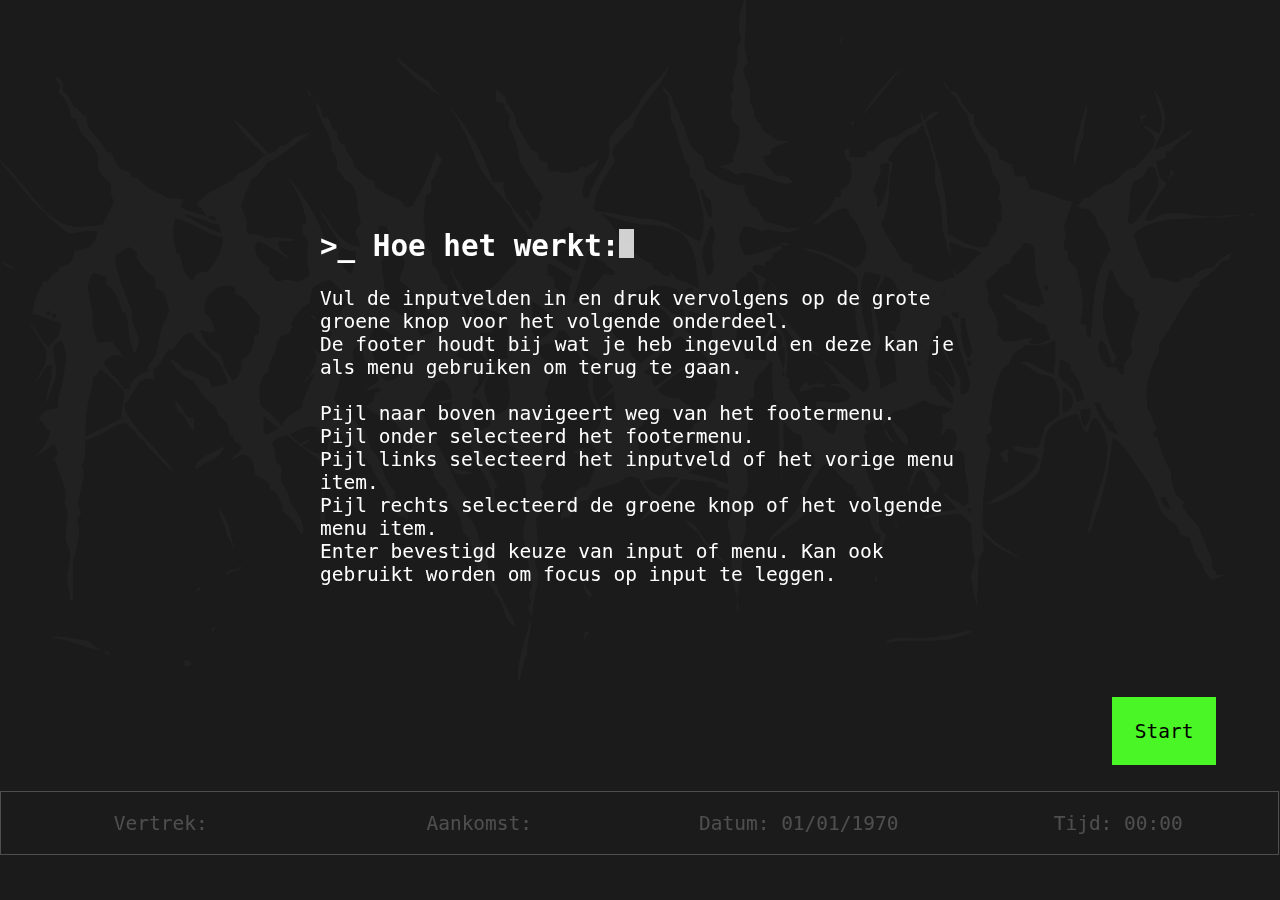
<file: prototypes/demo1/index.html>
<!DOCTYPE html>
<html lang="nl" dir="ltr">
  <head>
    <meta charset="utf-8" />
    <title>NS 2.0</title>
    <link rel="stylesheet" href="css/style.css" />
  </head>
  <body>
    <main>
      <section id="zero">
        <div>
          <h2>Hoe het werkt:</h2>
          <p>
            Vul de inputvelden in en druk vervolgens op de grote groene knop
            voor het volgende onderdeel.<br />
            De footer houdt bij wat je heb ingevuld en deze kan je als menu
            gebruiken om terug te gaan.<br /><br />
            Pijl naar boven navigeert weg van het footermenu.<br />
            Pijl onder selecteerd het footermenu. <br />
            Pijl links selecteerd het inputveld of het vorige menu item.<br />
            Pijl rechts selecteerd de groene knop of het volgende menu item.<br />
            Enter bevestigd keuze van input of menu. Kan ook gebruikt worden om
            focus op input te leggen.
          </p>
          <a href="#vertrek">Start</a>
        </div>
      </section>
      <form>
        <fieldset id="vertrek">
          <label>
            <h2>We vertrekken vanaf station:</h2>
            <input type="text" value="Eindhoven Centraal" />
          </label>
          <a href="#aankomst">Next</a>
        </fieldset>
        <fieldset id="aankomst">
          <label>
            <h2>We gaan naar station:</h2>
            <input type="text" value="Amsterdam Centraal" />
          </label>
          <a href="#datum">Next</a>
        </fieldset>
        <fieldset id="datum">
          <label>
            <h2>We vertrekken om dd/mm/yyyy:</h2>
            <div>
              <input type="number" value="15" min="1" max="31" /><input
                type="number"
                value="04"
                min="1"
                max="12"
              /><input type="number" value="2020" min="2019" max="2021" />
            </div>
          </label>
          <a href="#tijd">Next</a>
        </fieldset>
        <fieldset id="tijd">
          <label>
            <h2>En om hh:nn</h2>
            <div>
              <input type="number" value="16" min="0" max="24" /><input
                type="number"
                value="30"
                min="0"
                max="59"
              />
            </div>
            <!-- Aankomst/vertrek radio buttons -->
          </label>
          <a href="#last check">Next</a>
        </fieldset>
        <fieldset id="last check">
          <h2>Klopt dit?</h2>
          <!-- Repeat info, grab with JS-->
          <a href="#">Plan!</a>
          <!-- Will be a send button to redirect to or scrape 9292-->
        </fieldset>
      </form>
    </main>
    <footer>
      <ul>
        <li>
          <a href="#vertrek">Vertrek: <span></span></a>
        </li>
        <li>
          <a href="#aankomst">Aankomst: <span></span></a>
        </li>
        <li>
          <a href="#datum"
            >Datum: <span>01</span>/<span>01</span>/<span>1970</span></a
          >
        </li>
        <li>
          <a href="#tijd">Tijd: <span>00</span>:<span>00</span></a>
        </li>
      </ul>
    </footer>
    <script src="js/script.js"></script>
  </body>
</html>
</file>
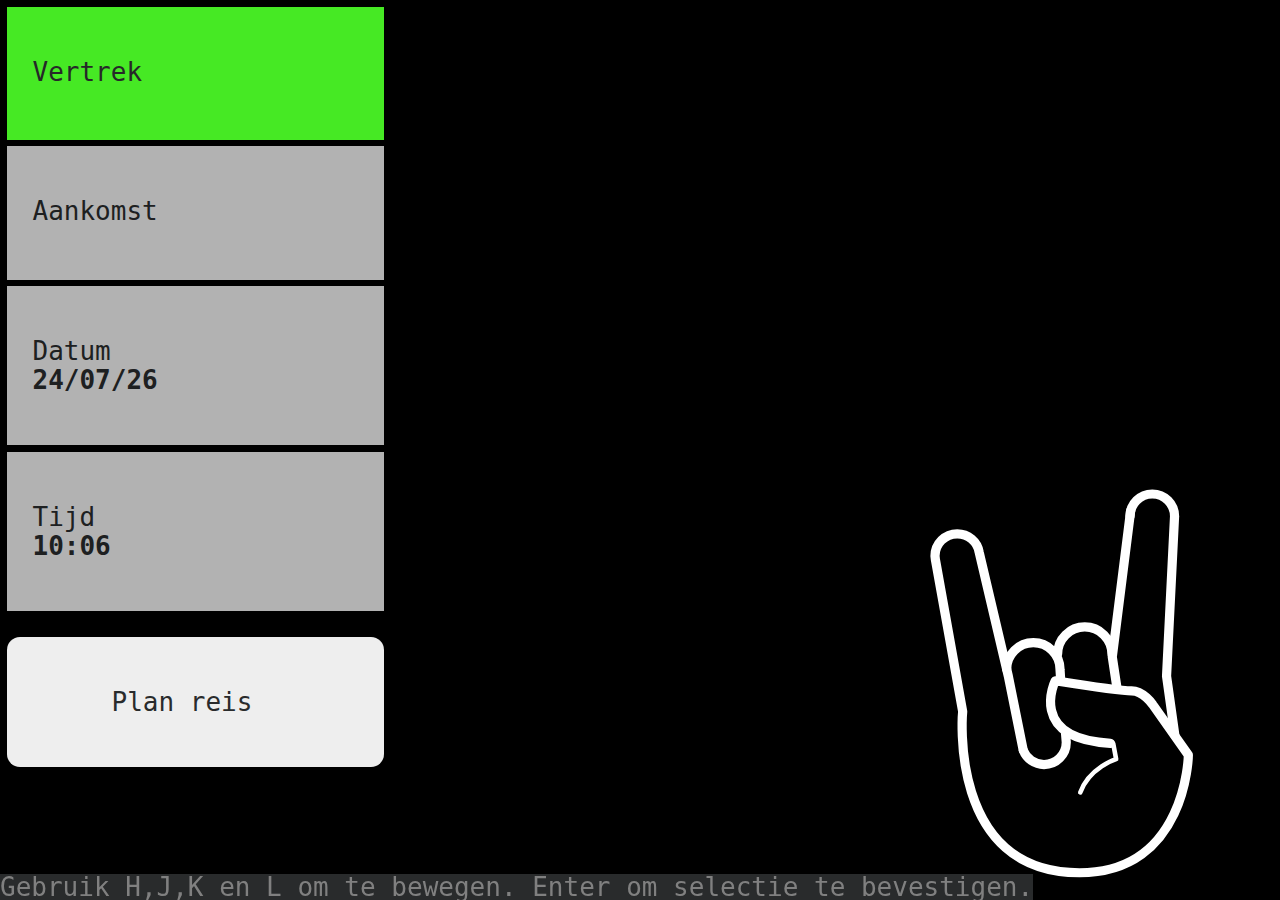
<file: prototypes/demo2/index.html>
<!DOCTYPE html>
<html lang="en" dir="ltr">
  <head>
    <meta charset="utf-8" />
    <title>NS 2.¾</title>
    <link rel="stylesheet" href="css/reset.css" />
    <link rel="stylesheet" href="css/style.css" />
  </head>
  <body>
    <aside id="mainmenu">
      <ul>
        <li><i>Vertrek</i><span></span></li>
        <li><i>Aankomst</i><span></span></li>
        <li><i>Datum</i><span></span></li>
        <li><i>Tijd</i><span></span></li>
        <li>Plan reis</li>
      </ul>
    </aside>
    <main>
      <section id="vertrek" class="hidden">
        <ul>
          <li>A</li>
          <li>B</li>
          <li>C</li>
          <li>D</li>
          <li>E</li>
          <li>F</li>
          <li>G</li>
          <li>H</li>
          <li>I</li>
          <li>J</li>
          <li>K</li>
          <li>L</li>
          <li>M</li>
        </ul>
        <ul>
          <li>N</li>
          <li>O</li>
          <li>P</li>
          <li>Q</li>
          <li>R</li>
          <li>S</li>
          <li>T</li>
          <li>U</li>
          <li>V</li>
          <li>W</li>
          <li>X</li>
          <li>Y</li>
          <li>Z</li>
        </ul>
        <ul>
          <li>Eindhoven Centraal</li>
          <li>Amsterdam Centraal</li>
        </ul>
      </section>
      <section id="aankomst" class="hidden">
        <ul>
          <li>A</li>
          <li>B</li>
          <li>C</li>
          <li>D</li>
          <li>E</li>
          <li>F</li>
          <li>G</li>
          <li>H</li>
          <li>I</li>
          <li>J</li>
          <li>K</li>
          <li>L</li>
          <li>M</li>
        </ul>
        <ul>
          <li>N</li>
          <li>O</li>
          <li>P</li>
          <li>Q</li>
          <li>R</li>
          <li>S</li>
          <li>T</li>
          <li>U</li>
          <li>V</li>
          <li>W</li>
          <li>X</li>
          <li>Y</li>
          <li>Z</li>
        </ul>
        <ul>
          <li>Eindhoven Centraal</li>
          <li>Amsterdam Centraal</li>
        </ul>
      </section>
      <section id="datum" class="hidden">
        <p>
          <span></span>
          /
          <span></span>
          /
          <span></span>
        </p>
      </section>
      <section id="tijd" class="hidden">
        <p><span></span>:<span></span></p>
      </section>
    </main>
    <footer>
      Gebruik H,J,K en L om te bewegen. Enter om selectie te bevestigen.
    </footer>
    <svg
      version="1.1"
      id="rock"
      xmlns="http://www.w3.org/2000/svg"
      xmlns:xlink="http://www.w3.org/1999/xlink"
      x="0px"
      y="0px"
      viewBox="0 0 960 560"
      style="enable-background:new 0 0 960 560;"
      xml:space="preserve"
    >
      <style type="text/css">
        .st0 {
          fill: none;
          stroke: #fff;
          stroke-width: 10;
          stroke-linecap: round;
          stroke-linejoin: round;
          stroke-miterlimit: 10;
        }
        .st1 {
          fill: none;
          stroke: #fff;
          stroke-width: 5;
          stroke-linecap: round;
          stroke-linejoin: round;
          stroke-miterlimit: 10;
        }
      </style>
      <path
        class="st0"
        d="M553.3,99.2c0-13.4,10.8-24.2,24.2-24.2s24.2,10.8,24.2,24.2"
      />
      <path
        class="st0"
        d="M474.6,249c0-16.3,13.2-29.5,29.5-29.5s29.5,13.2,29.5,29.5"
      />
      <path
        class="st0"
        d="M478,278.2l-0.8-12.6c0-16-13-29-29-29c-16,0-29,13-29,29"
      />
      <path
        class="st0"
        d="M437.3,353.7c3.5,9,12.3,15.4,22.5,15.4c13.4,0,24.2-10.8,24.2-24.2l-0.9-11.1"
      />
      <path
        class="st0"
        d="M532,346c-91-5-60-68-60-68s70,11,83,11s23,15,23,15l38.7,54.7c0,0-2,128-118.3,128
	c-143.7,0-127-175.3-127-175.3L341.7,146l-0.4-3.5c0-13.4,10.8-24.2,24.2-24.2c11.9,0,21.8,8.6,23.8,19.9L389,137l32,136l16.2,80.5"
      />
      <polyline class="st0" points="554,93 534,252 539,285 " />
      <polyline class="st0" points="601.7,99.2 593,273 602,337 " />
      <path class="st1" d="M535,346.2l3.2,17c0,0-29,9-39,36.2" />
    </svg>
    <script src="js/script.js" charset="utf-8"></script>
  </body>
</html>
</file>
<file: prototypes/demo1/css/style.css>
@font-face {
  font-family: ThinWorms;
  src: url(../fonts/MB-Thin_Worms.ttf);
}

html {
  scroll-behavior: smooth;
  background-color: black;
  color: white;
  font-size: 1.5em;
  font-family: monospace;
}

body::before {
  position: fixed;
  font-family: ThinWorms;
  content: "Marijn";
  font-size: 3em;
  z-index: -1;
  color: #222;
  opacity: 1;
  top: -5%;
  font-size: 50vw;
  letter-spacing: -0.125em;
  left: 0;
}

footer {
  position: fixed;
  bottom: 5%;
  left: 0;
  width: calc(100% - 2px);
}

footer ul {
  display: flex;
  list-style-type: none;
  justify-content: space-around;
  padding: 0;
  margin: 0;
}

footer ul li {
  width: 100%;
  height: 100%;
}

footer ul li:first-child a {
  border-left: 1px solid white;
}

footer ul li:last-child a {
  border-right: 1px solid white;
}

footer ul li a {
  width: 100%;
  padding: 1em 0;
  display: block;
  text-align: center;
  border-top: 1px solid white;
  border-bottom: 1px solid white;
}

body {
  overflow: hidden;
}

section {
  height: 100%;
  width: 100%;
  top: 0;
  left: 0;
  display: flex;
  align-items: center;
  justify-content: center;
  background-color: #222222cc;
  position: absolute;
  z-index: 99;
}

section div {
  position: relative;
  top: -5vh;
  width: 50%;
}

form {
  padding: 2em;
  display: flex;
  flex-direction: row;
  overflow: hidden;
}

fieldset {
  position: fixed;
  top: 25%;
  left: 0;
  padding-top: 5vh;
  height: 100%;
  width: 100%;
  border: none;
  visibility: collapse;
  display: flex;
  justify-content: center;
  align-items: center;
}

fieldset label {
  position: relative;
}

fieldset label h2 {
  padding-bottom: 2.5vh;
}

fieldset label input {
  width: 100%;
}

fieldset:target {
  visibility: visible;
}

a {
  text-decoration: none;
  color: white;
}

footer li a:focus,
footer li a:hover {
  border: 3px solid #4af626;
  outline: none;
  color: #4af626;
  margin: -2px;
}

fieldset div {
  display: flex;
}

input {
  border: 3px solid transparent;
}

input:focus,
input:hover {
  border-bottom: 3px solid #4af626;
  outline: none;
}

section a,
fieldset a {
  color: black;
  padding: 1em;
  background: #4af626;
  border: 3px solid transparent;
  position: fixed;
  bottom: 15vh;
  right: 5vw;
}

@keyframes pulse {
  from {
    box-shadow: 0 0 0 0 rgba(74, 246, 38, 0.4);
    background-color: #4af626;
    border: 3px solid transparent;
    color: black;
  }
  to {
    box-shadow: 0 0 0 45px rgba(74, 246, 38, 0);
    color: #4af626;
    border: 3px solid #4af626;
    background-color: transparent;
  }
}

section a:focus,
section a:hover,
fieldset a:focus,
fieldset a:hover {
  animation: pulse 1s alternate infinite;
  outline: none;
}

input {
  font-size: 1em;
  color: white;
  border-bottom: 3px solid white;
  background-color: transparent;
}

.hidden {
  visibility: collapse;
}

h2::after {
  content: "";
  display: inline-block;
  background-color: #ffffffcc;
  vertical-align: top;
  width: 0.5em;
  height: 1em;
  animation: blink 1s step-end infinite;
}

h2::before {
  content: ">_ ";
}

@keyframes blink {
  0% {
    opacity: 1;
  }
  50% {
    opacity: 0;
  }
  100% {
    opacity: 1;
  }
}
</file>
<file: prototypes/demo2/css/style.css>
.hidden {
  visibility: collapse;
  display: none;
}

body {
  height: 100%;
  width: 100%;
  font-size: 2em;
  font-family: monospace;
  width: 45em;
  display: flex;
  cursor: url(../rock.png), auto;
  overflow: hidden;
  color: #292b2c;
  background: black;
  user-select: none;
}

aside {
  width: 15em;
  height: 100%;
}

aside li span {
  margin-top: 0.125em;
  font-weight: bold;
}

section {
  position: absolute;
  top: 0;
  left: 15em;
}

#mainmenu .active {
  background: darkgrey;
}

aside ul li {
  padding: 2em 2em 2em 1em;
  background-color: #eee;
  opacity: 0.75;
  margin: 0.25em;
  display: flex;
  flex-direction: column;
}

.rainbow {
  background-image: linear-gradient(
    to left,
    violet,
    indigo,
    blue,
    green,
    yellow,
    orange,
    red
  );
  -webkit-background-clip: text;
  -webkit-text-fill-color: transparent;
}

#aankomst .chosen.selected,
#vertrek .chosen.selected {
  animation: flash 2s infinite;
  opacity: 1;
}

#vertrek ul:last-of-type,
#aankomst ul:last-of-type {
  display: flex;
  flex-direction: column;
  flex-wrap: wrap;
  height: 95vh;
}

@keyframes flash {
  0% {
    background: #4af626;
  }
  42% {
    background: #4af626;
  }
  100% {
    background: grey;
  }
}

footer {
  position: fixed;
  bottom: 0;
  left: 0;
  background: #292b2c;
  color: grey;
}

#aankomst .chosen,
#vertrek .chosen {
  background: grey;
}

#mainmenu .selected,
#mainmenu li:last-child.selected,
#aankomst .selected,
#vertrek .selected,
#tijd .selected,
#datum .selected {
  background-color: #4af626;
  opacity: 0.95;
}

#aankomst,
#vertrek {
  display: flex;
}

#aankomst li,
#vertrek li {
  padding: 0.69em 1em;
  text-align: center;
  background-color: #ddd;
  margin: 0.25em;
}

#aankomst ul:last-child li,
#vertrek ul:last-child li {
  padding: none;
}

#tijd p,
#datum p {
  margin-top: 0.125em;
  font-size: 2.5em;
  background: lightgrey;
  padding: 0.5em 0.25em;
}

#datum p span,
#tijd p span {
  padding: 0 0.25em;
}

section::after {
  position: fixed;
  top: 0.25em;
  right: 0;
  content: "";
  color: white;
  width: 15em;
}

#aankomst::after,
#vertrek::after {
  content: "Selecteer de eerste 2 letters van station of gebruik de snelkeuzes aan de rechterkant.";
}

#mainmenu li:last-child {
  background-color: ;
  opacity: 1;
  text-align: center;
  margin-top: 1em;
  border-radius: 0.5em;
}

svg {
  position: fixed;
  right: -17.5vw;
  bottom: -17.5vw;
  width: 69vw;
  height: 69vw;
}

.moveIt {
  animation: rockNroll 0.7s 2;
}

@keyframes rockNroll {
  0% {
    margin-left: 0;
    transform: rotate(0deg);
  }
  33% {
    margin-top: 13px;
    margin-left: -6px;
    transform: rotate(-16deg);
  }
  100% {
    margin-left: 0;
    transform: rotate(0deg);
  }
}
</file>
